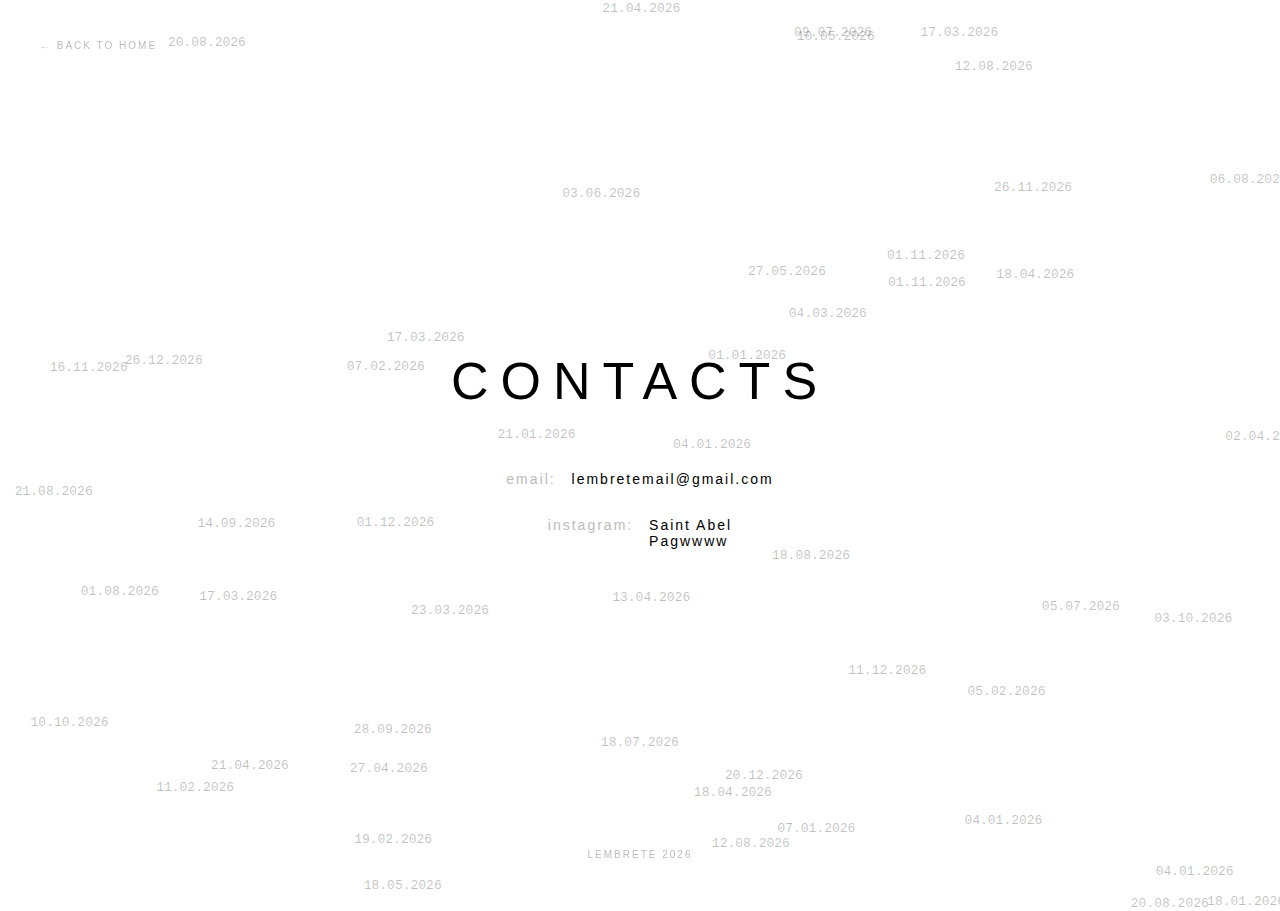
<file: contacts.html>
<!DOCTYPE html>
<html lang="pt">
<head>
    <meta charset="UTF-8">
    <meta name="viewport" content="width=device-width, initial-scale=1.0">
    <title>LEMBRETE - CONTACTS</title>
    <link rel="stylesheet" href="style.css">
    <style>
        body {
            background: #fff;
            display: flex;
            flex-direction: column;
            justify-content: center;
            align-items: center;
            height: 100vh;
            text-align: center;
            font-family: 'Helvetica Neue', Helvetica, Arial, sans-serif;
            color: #000;
            margin: 0;
            overflow: hidden; /* Evita scroll causati dalle date */
        }

        /* --- NUVOLA DI DATE (SFONDO ANIMATO) --- */
        .dates-cloud {
            position: absolute;
            top: 0;
            left: 0;
            width: 100%;
            height: 100%;
            pointer-events: none;
            z-index: 1; /* Sotto ai testi */
        }

        .date-item {
            position: absolute;
            font-family: 'Courier New', monospace;
            font-size: 13px; /* Leggermente più grandi */
            color: rgba(0, 0, 0, 0.25); /* PIÙ VISIBILI (era 0.05) */
            white-space: nowrap;
            /* ANIMAZIONE PIÙ VELOCE impostata via JS */
            animation: float infinite ease-in-out;
        }

        @keyframes float {
            0%, 100% { transform: translateY(0px) translateX(0px); }
            50% { transform: translateY(-30px) translateX(15px); }
        }

        /* --- CONTENUTO (Sopra le date) --- */
        .content-wrapper {
            position: relative;
            z-index: 10;
        }

        .back-home {
            position: fixed;
            top: 40px;
            left: 40px;
            font-size: 10px;
            letter-spacing: 2px;
            text-decoration: none;
            color: #bbb;
            text-transform: uppercase;
            transition: color 0.3s;
            z-index: 20;
        }
        .back-home:hover { color: #000; }

        h1 {
            font-weight: 200;
            font-size: 52px;
            letter-spacing: 12px;
            text-transform: uppercase;
            margin-bottom: 60px;
        }

        .contact-info {
            display: flex;
            flex-direction: column;
            gap: 30px;
            font-weight: 300;
            font-size: 14px;
            letter-spacing: 2px;
        }

        .contact-info a {
            color: #000;
            text-decoration: none;
            transition: color 0.3s;
        }
        
        .contact-info a:hover { color: #bbb; }

        .label {
            color: #bbb;
            text-transform: lowercase;
            margin-right: 10px;
        }

        footer {
            position: fixed;
            bottom: 40px;
            font-size: 10px;
            color: #bbb;
            letter-spacing: 2px;
            text-transform: uppercase;
            z-index: 20;
        }
    </style>
</head>
<body>

    <div class="dates-cloud" id="datesCloud"></div>

    <a href="index.html" class="back-home">← back to home</a>

    <div class="content-wrapper">
        <h1>contacts</h1>

        <div class="contact-info">
            <div>
                <span class="label">email:</span>
                <a href="mailto:lembretemail@gmail.com">lembretemail@gmail.com</a>
            </div>
            
            <div>
                <span class="label">instagram:</span>
                <div style="display: inline-block; text-align: left; vertical-align: top;">
                    <a href="https://www.instagram.com/saint.abel/" target="_blank">Saint Abel</a><br>
                    <a href="https://www.instagram.com/pagwwww/" target="_blank">Pagwwww</a>
                </div>
            </div>
        </div>
    </div>

    <footer>lembrete 2026</footer>

    <script>
        const datesCloud = document.getElementById('datesCloud');
        const numDates = 50; 

        for (let i = 0; i < numDates; i++) {
            const dateEl = document.createElement('div');
            dateEl.className = 'date-item';
            
            // Genera data casuale 2025/2026
            const day = String(Math.floor(Math.random() * 28) + 1).padStart(2, '0');
            const month = String(Math.floor(Math.random() * 12) + 1).padStart(2, '0');
            dateEl.textContent = `${day}.${month}.2026`;
            
            // Posizionamento casuale
            dateEl.style.top = Math.random() * 100 + '%';
            dateEl.style.left = Math.random() * 100 + '%';
            
            // ANIMAZIONE PIÙ VELOCE (Durata tra 6 e 12 secondi, invece di 15-25)
            const duration = (Math.random() * 6 + 6) + 's';
            dateEl.style.animationDuration = duration;
            dateEl.style.animationDelay = Math.random() * 10 + 's';
            
            datesCloud.appendChild(dateEl);
        }
    </script>
</body>
</html>
</file>
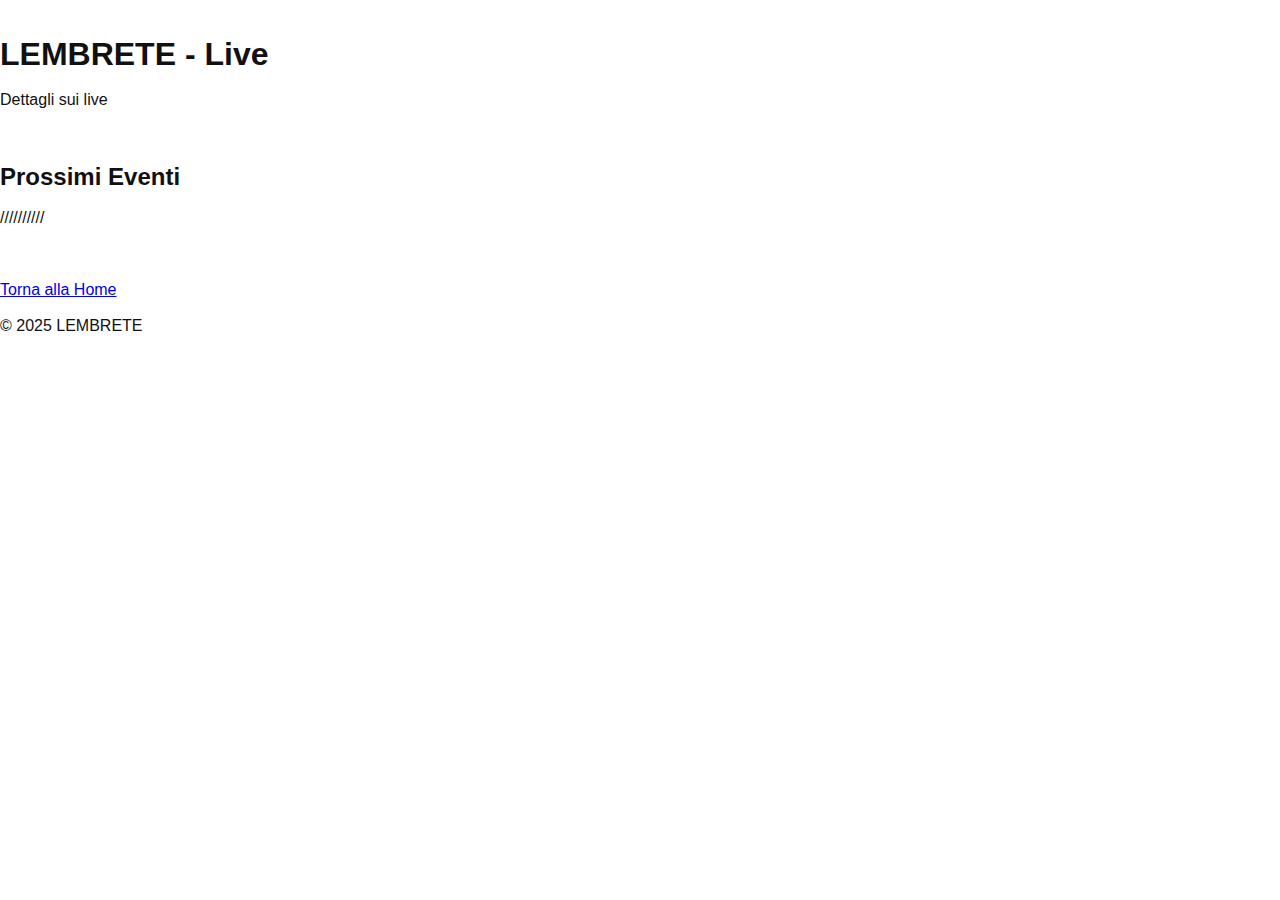
<file: eventi.html>
<!DOCTYPE html>
<html lang="it">
<head>
  <meta charset="UTF-8">
  <meta name="viewport" content="width=device-width, initial-scale=0.5">
  <title>LEMBRETE - Live</title>
  <link rel="stylesheet" href="style.css">
</head>
<body>

  <header class="hero">
    <h1>LEMBRETE - Live</h1>
    <p>Dettagli sui live</p>
  </header>

  <section class="section">
    <h2>Prossimi Eventi</h2>
    <p>//////////</p>
  </section>

  <footer>
    <p><a href="index.html">Torna alla Home</a></p>
    <p>© 2025 LEMBRETE</p>
  </footer>

</body>
</html>
</file>
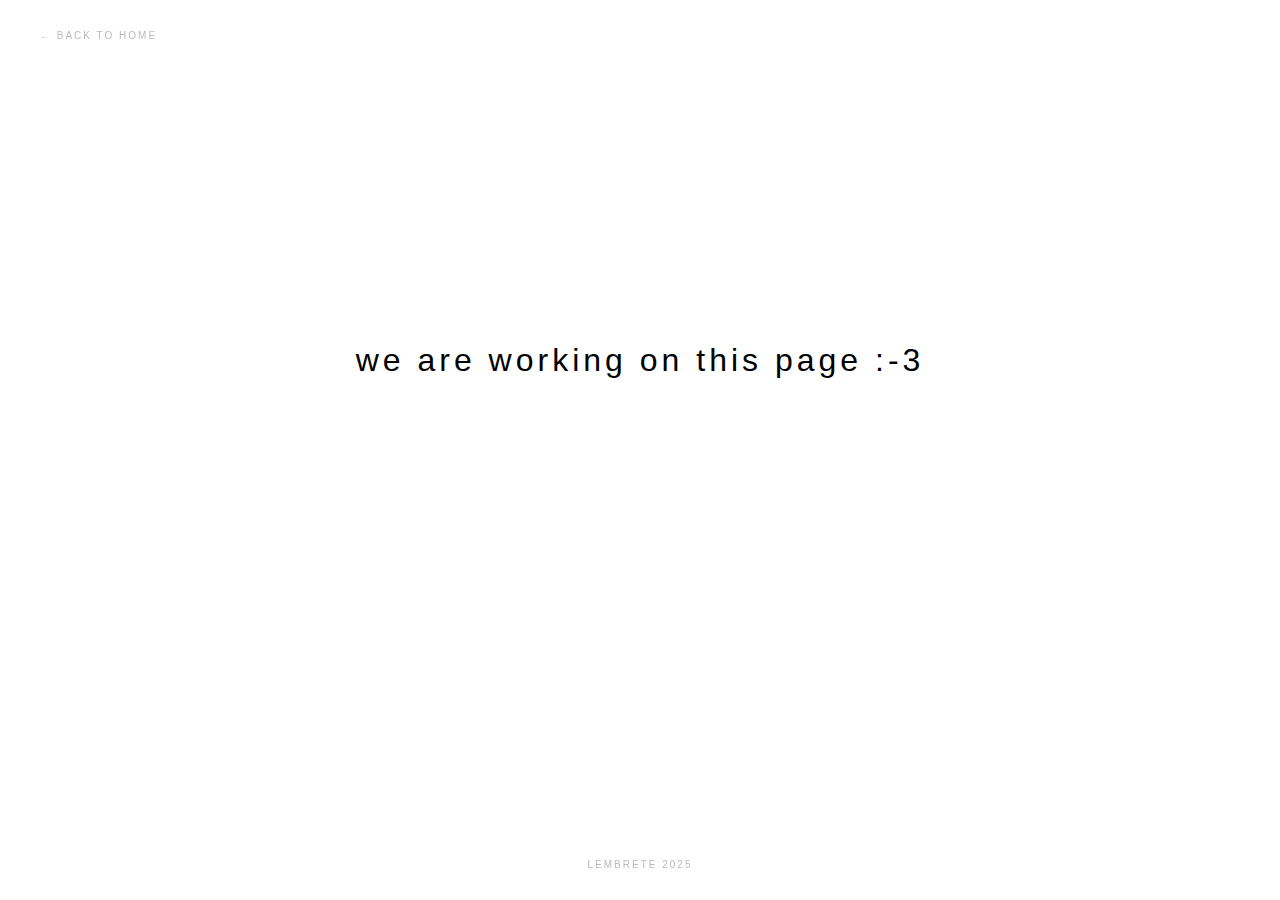
<file: live.html>
<!DOCTYPE html>
<html lang="pt">

<head>
    <meta charset="UTF-8">
    <meta name="viewport" content="width=device-width, initial-scale=1.0">
    <title>LEMBRETE - LIVE</title>
    <link rel="stylesheet" href="style.css">
    <style>
        /* Stili specifici per le pagine interne per renderle diverse dalla home */
        .subpage-container {
            height: 80vh;
            display: flex;
            flex-direction: column;
            justify-content: center;
            align-items: center;
            text-align: center;
        }

        .back-home {
            position: fixed;
            top: 30px;
            left: 40px;
            font-family: Helvetica, Arial, sans-serif;
            font-size: 10px;
            letter-spacing: 2px;
            text-decoration: none;
            color: #bbb;
            text-transform: uppercase;
            transition: color 0.3s;
        }

        .back-home:hover {
            color: #000;
        }

        .working-msg {
            font-family: 'Helvetica Neue', Helvetica, Arial, sans-serif;
            font-weight: 200;
            font-size: 32px;
            letter-spacing: 4px;
            color: #000;
        }

        footer {
            position: fixed;
            bottom: 30px;
            width: 100%;
            text-align: center;
            font-family: Helvetica, Arial, sans-serif;
            font-size: 10px;
            letter-spacing: 2px;
            color: #bbb;
            text-transform: uppercase;
        }
    </style>
</head>

<body>

    <a href="index.html" class="back-home">← back to home</a>

    <div class="subpage-container">
        <h1 class="working-msg">we are working on this page :-3</h1>
    </div>

    <footer>
        lembrete 2025
    </footer>

</body>

</html>
</file>
<file: style.css>
* { margin: 0; padding: 0; box-sizing: border-box; }
body { font-family: "Helvetica Neue", Helvetica, Arial, sans-serif; background: #fff; color: #111; overflow-x: hidden; }

/* HEADER - LINK CENTRATI E DISTANZIATI (circa 5cm) */
.top-header {
    display: flex;
    justify-content: center;
    padding: 30px 0;
}
.top-nav { 
    display: flex; 
    gap: 160px; /* Grande distanza tra i link */
}
.top-nav a { 
    color: #bbb; 
    text-decoration: none; 
    font-size: 10px; 
    letter-spacing: 1px;
    font-weight: 300;
}

/* SEZIONE CENTRALE */
.center-section {
    height: 45vh; /* Altezza bilanciata */
    display: flex;
    justify-content: center;
    align-items: center;
    position: relative;
    text-align: center;
}

.content-vertical {
    display: flex;
    flex-direction: column;
    align-items: center; /* Centra orizzontalmente titolo e player */
    z-index: 10;
}

/* TITOLO SOTTILE ED ELEGANTE */
.main-title {
    font-weight: 200; /* Molto sottile */
    font-size: 52px;
    letter-spacing: 14px;
    text-transform: uppercase;
    margin-bottom: 5px;
    color: #000;
}

.subtitle {
    font-size: 11px;
    letter-spacing: 4px;
    color: #999;
    margin-bottom: 30px;
    font-weight: 300;
}

/* PLAYER PERFETTAMENTE CENTRATO */
.player-wrapper {
    width: 400px; /* Larghezza fissa per controllo totale */
    margin: 0 auto;
    background: transparent !important;
    border: none !important;
}
.player-wrapper iframe { border: 0 !important; width: 100%; height: 42px; }

/* DATE SFUMATE */
.dates-cloud { position: absolute; top: 0; left: 0; width: 100%; height: 100%; pointer-events: none; z-index: 1; }
.date-item { position: absolute; font-family: monospace; font-size: 10px; color: rgba(0,0,0,0.05); animation: float 20s infinite ease-in-out; }
@keyframes float { 0%, 100% { transform: translateY(0px); } 50% { transform: translateY(-10px); } }

/* GALLERY - ABBASSATA E DISTANZIATA */
.boxes-grid {
    display: grid;
    grid-template-columns: repeat(4, 1fr);
    gap: 60px; /* Spazio tra le immagini */
    padding: 80px 120px; /* 80px di margine superiore per abbassare i box */
    max-width: 1400px;
    margin: 0 auto;
}

.gallery-item {
    position: relative;
    height: 190px;
    overflow: hidden;
    display: flex;
    align-items: center;
    justify-content: center;
    text-decoration: none;
    background-color: #fff;
}

.gallery-item img {
    width: 100%;
    height: 100%;
    object-fit: cover;
    transition: opacity 1.2s ease;
}
.gallery-item:hover img { opacity: 0.1; } /* Sfuma al bianco */

.image-label {
    position: absolute;
    z-index: 10;
    font-size: 24px;
    color: #fff;
    font-weight: 200;
    letter-spacing: 1px;
    pointer-events: none;
    text-transform: lowercase;
}
.text-black { color: #000 !important; }

/* RESPONSIVE */
@media (max-width: 1024px) {
    .boxes-grid { grid-template-columns: repeat(2, 1fr); padding: 40px; gap: 30px; }
    .top-nav { gap: 40px; }
    .main-title { font-size: 40px; }
}
</file>
